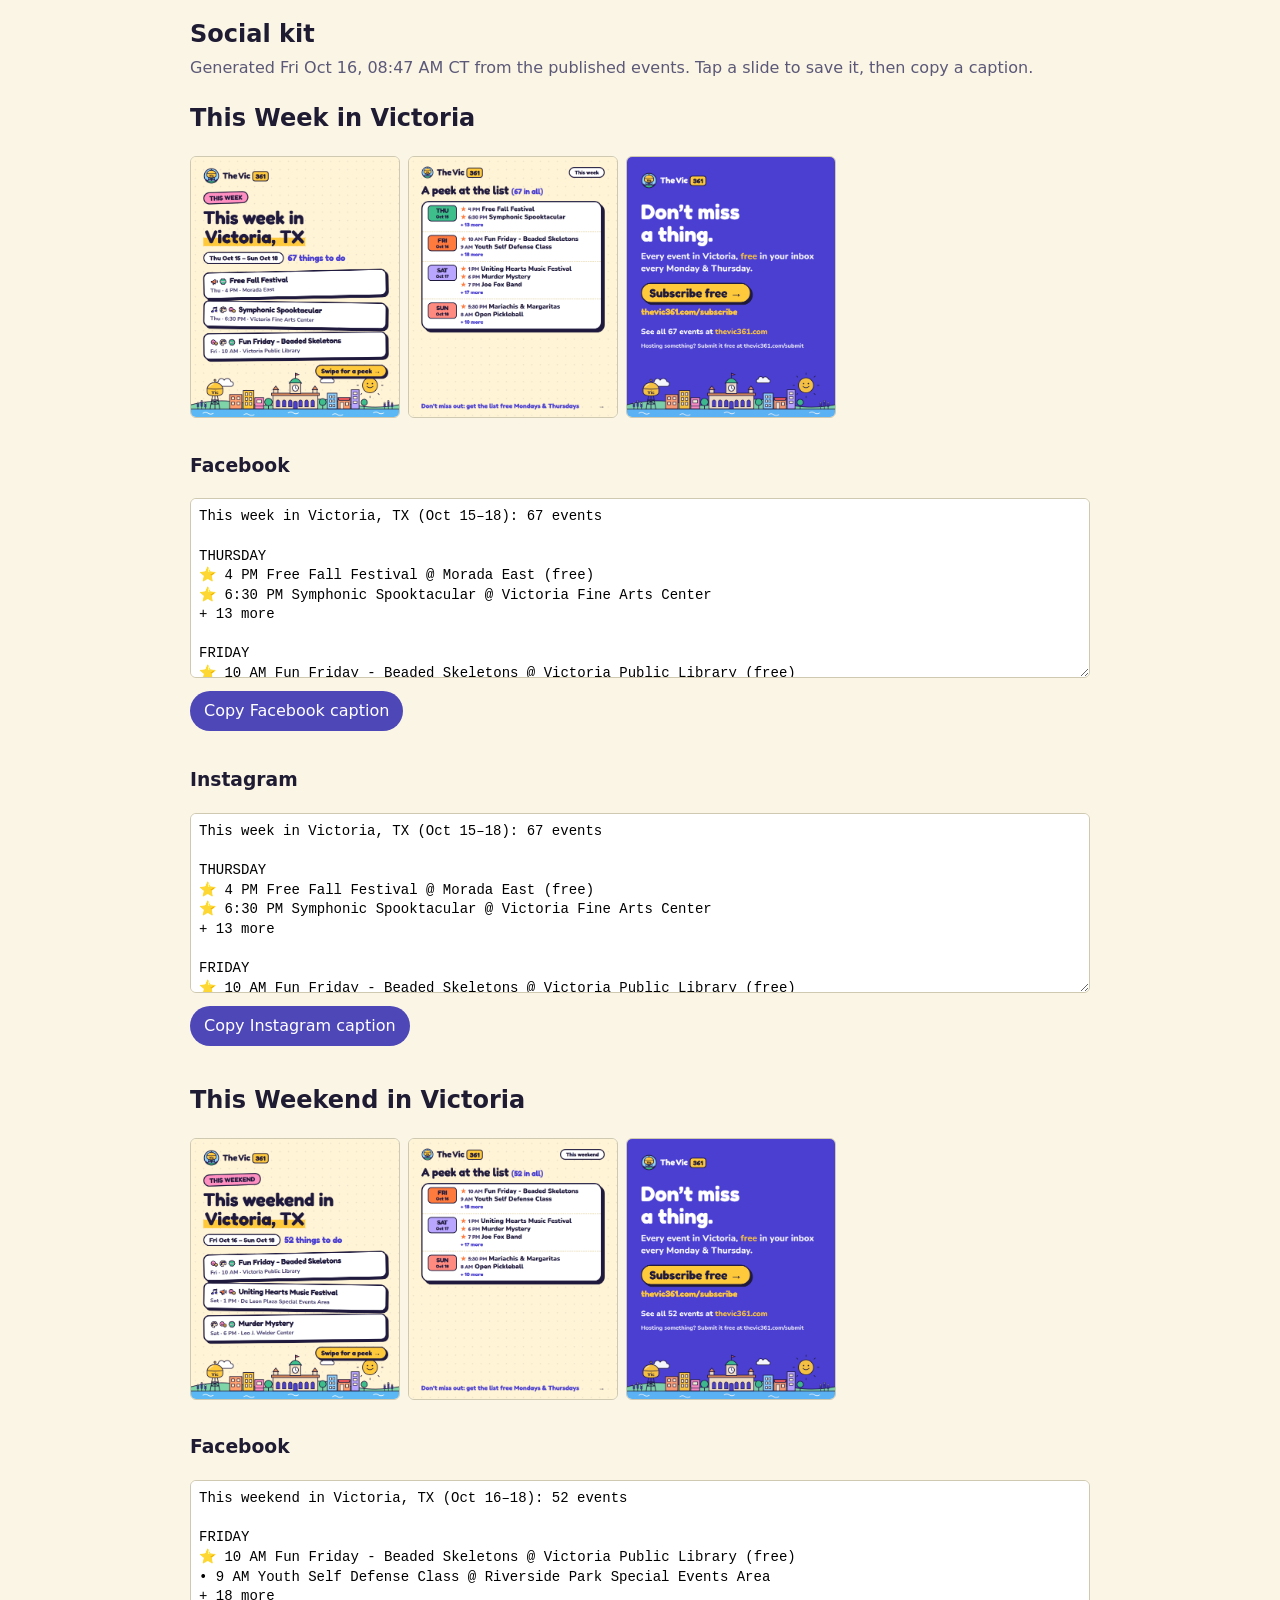
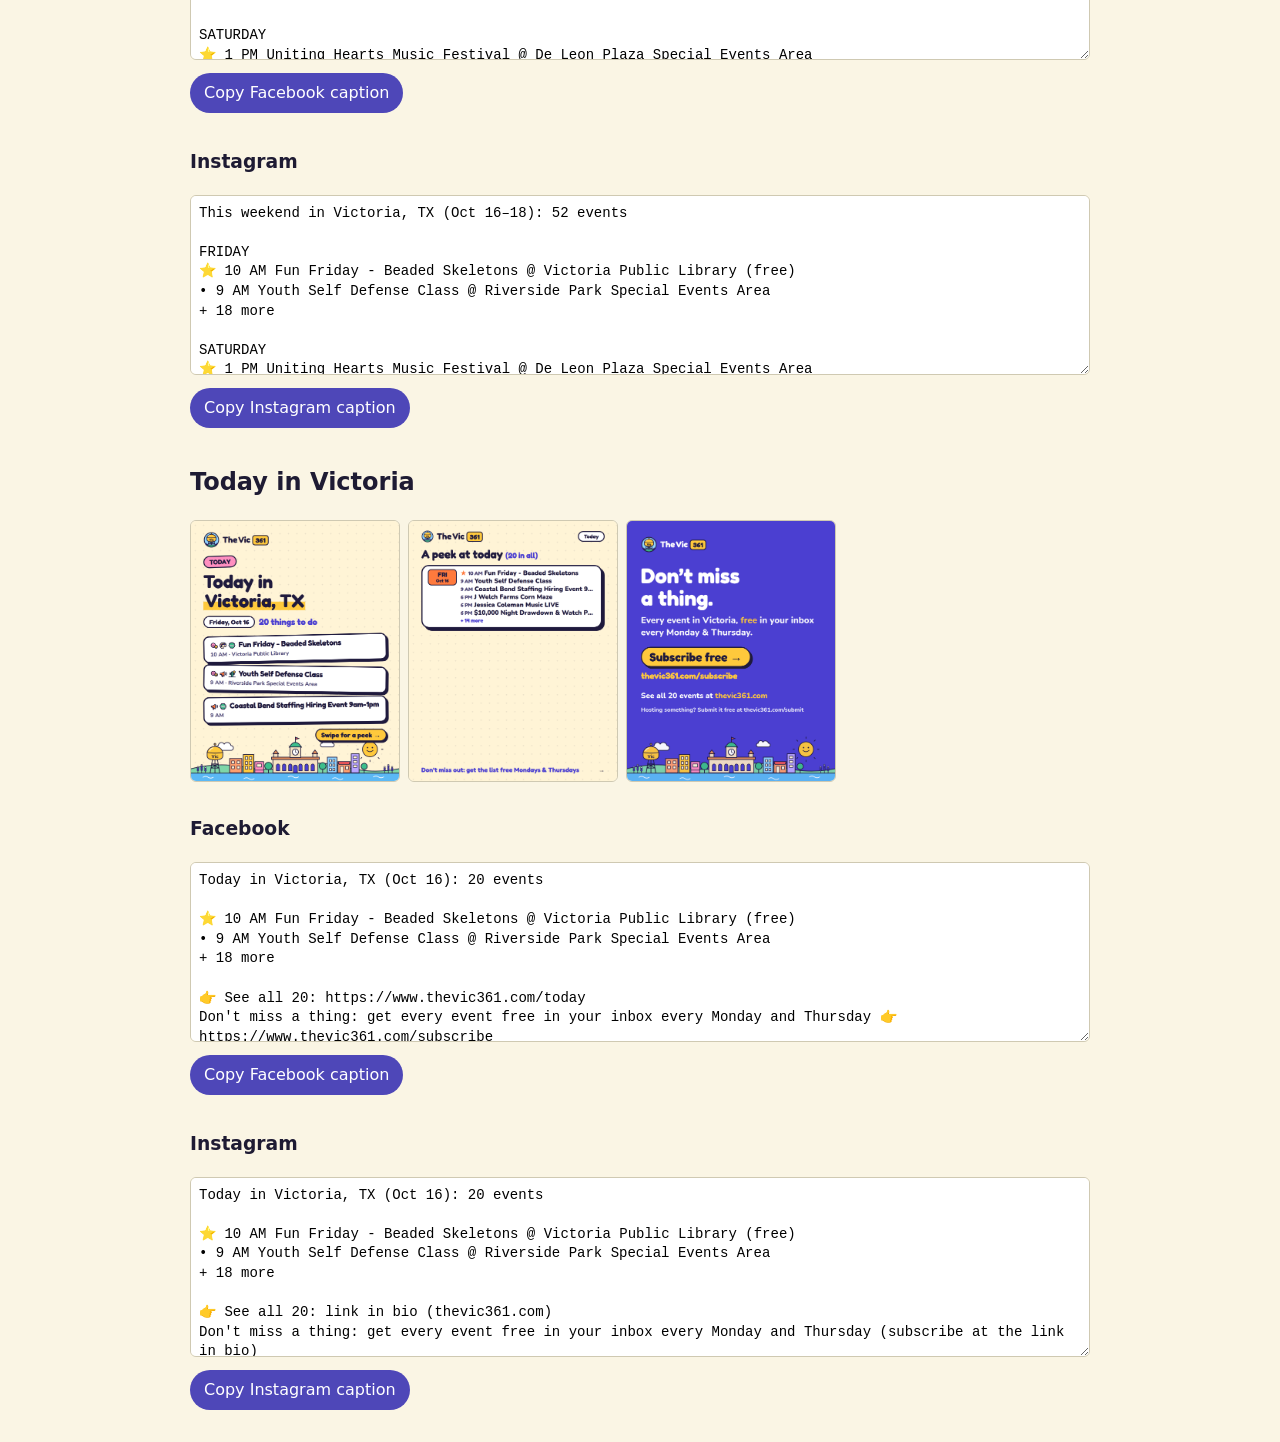
<file: docs/social/latest/index.html>
<!DOCTYPE html>
<html lang="en"><head><meta charset="UTF-8"><meta name="viewport" content="width=device-width, initial-scale=1">
<meta name="robots" content="noindex"><title>Social kit | The Vic 361</title>
<style>
body{font:16px/1.5 system-ui,sans-serif;background:#FAF5E4;color:#1E1B33;margin:0;padding:16px;max-width:900px;margin-inline:auto}
h1{font-size:1.5rem;margin:0 0 4px} .meta{color:#5C5878;margin:0 0 16px}
.slides{display:flex;gap:8px;overflow-x:auto;padding-bottom:8px} .slides img{height:260px;border-radius:6px;border:1px solid #CFC9B2}
textarea{width:100%;min-height:180px;font:14px/1.4 ui-monospace,monospace;box-sizing:border-box;padding:8px;border:1px solid #CFC9B2;border-radius:6px}
button{font:inherit;margin:6px 0 16px;padding:8px 14px;border-radius:999px;border:0;background:#4E47B8;color:#fff}
</style></head><body>
<h1>Social kit</h1><p class="meta">Generated Fri Oct 16, 08:47 AM CT from the published events. Tap a slide to save it, then copy a caption.</p>
<section><h2>This Week in Victoria</h2><div class="slides"><a href="week-1.png" download><img src="week-1.png" alt="week slide 1" loading="lazy"></a><a href="week-2.png" download><img src="week-2.png" alt="week slide 2" loading="lazy"></a><a href="week-3.png" download><img src="week-3.png" alt="week slide 3" loading="lazy"></a></div><h3>Facebook</h3><textarea id="week-facebook" readonly>This week in Victoria, TX (Oct 15–18): 67 events

THURSDAY
⭐ 4 PM Free Fall Festival @ Morada East (free)
⭐ 6:30 PM Symphonic Spooktacular @ Victoria Fine Arts Center
+ 13 more

FRIDAY
⭐ 10 AM Fun Friday - Beaded Skeletons @ Victoria Public Library (free)
• 9 AM Youth Self Defense Class @ Riverside Park Special Events Area
+ 18 more

SATURDAY
⭐ 1 PM Uniting Hearts Music Festival @ De Leon Plaza Special Events Area
⭐ 6 PM Murder Mystery @ Leo J. Welder Center (free)
⭐ 7 PM Joe Fox Band @ Weber Brewing
+ 17 more

SUNDAY
⭐ 5:30 PM Mariachis &amp; Margaritas @ Club Westerner
• 8 AM Open Pickleball @ Victoria Recreation Center
+ 10 more

👉 See all 67: https://www.thevic361.com/
Don&#x27;t miss a thing: get every event free in your inbox every Monday and Thursday 👉 https://www.thevic361.com/subscribe

#VictoriaTX #ThingsToDoVictoria #VictoriaTexas #361 #TheVic361
</textarea><button type="button" data-copy="week-facebook">Copy Facebook caption</button><h3>Instagram</h3><textarea id="week-instagram" readonly>This week in Victoria, TX (Oct 15–18): 67 events

THURSDAY
⭐ 4 PM Free Fall Festival @ Morada East (free)
⭐ 6:30 PM Symphonic Spooktacular @ Victoria Fine Arts Center
+ 13 more

FRIDAY
⭐ 10 AM Fun Friday - Beaded Skeletons @ Victoria Public Library (free)
• 9 AM Youth Self Defense Class @ Riverside Park Special Events Area
+ 18 more

SATURDAY
⭐ 1 PM Uniting Hearts Music Festival @ De Leon Plaza Special Events Area
⭐ 6 PM Murder Mystery @ Leo J. Welder Center (free)
⭐ 7 PM Joe Fox Band @ Weber Brewing
+ 17 more

SUNDAY
⭐ 5:30 PM Mariachis &amp; Margaritas @ Club Westerner
• 8 AM Open Pickleball @ Victoria Recreation Center
+ 10 more

👉 See all 67: link in bio (thevic361.com)
Don&#x27;t miss a thing: get every event free in your inbox every Monday and Thursday (subscribe at the link in bio)

@crossroadsart @evanspizzeria @mdrinkery @5dtavern_victoria @jwelchfarms @thenavemuseum @aerocrafters @weberbrewing @victoriafarmersmarket @victoriapumphouse @theatrevictoria

#VictoriaTX #ThingsToDoVictoria #VictoriaTexas #361 #TheVic361
</textarea><button type="button" data-copy="week-instagram">Copy Instagram caption</button></section><section><h2>This Weekend in Victoria</h2><div class="slides"><a href="weekend-1.png" download><img src="weekend-1.png" alt="weekend slide 1" loading="lazy"></a><a href="weekend-2.png" download><img src="weekend-2.png" alt="weekend slide 2" loading="lazy"></a><a href="weekend-3.png" download><img src="weekend-3.png" alt="weekend slide 3" loading="lazy"></a></div><h3>Facebook</h3><textarea id="weekend-facebook" readonly>This weekend in Victoria, TX (Oct 16–18): 52 events

FRIDAY
⭐ 10 AM Fun Friday - Beaded Skeletons @ Victoria Public Library (free)
• 9 AM Youth Self Defense Class @ Riverside Park Special Events Area
+ 18 more

SATURDAY
⭐ 1 PM Uniting Hearts Music Festival @ De Leon Plaza Special Events Area
⭐ 6 PM Murder Mystery @ Leo J. Welder Center (free)
⭐ 7 PM Joe Fox Band @ Weber Brewing
+ 17 more

SUNDAY
⭐ 5:30 PM Mariachis &amp; Margaritas @ Club Westerner
• 8 AM Open Pickleball @ Victoria Recreation Center
+ 10 more

👉 See all 52: https://www.thevic361.com/this-weekend
Don&#x27;t miss a thing: get every event free in your inbox every Monday and Thursday 👉 https://www.thevic361.com/subscribe

#VictoriaTX #ThingsToDoVictoria #VictoriaTexas #361 #TheVic361
</textarea><button type="button" data-copy="weekend-facebook">Copy Facebook caption</button><h3>Instagram</h3><textarea id="weekend-instagram" readonly>This weekend in Victoria, TX (Oct 16–18): 52 events

FRIDAY
⭐ 10 AM Fun Friday - Beaded Skeletons @ Victoria Public Library (free)
• 9 AM Youth Self Defense Class @ Riverside Park Special Events Area
+ 18 more

SATURDAY
⭐ 1 PM Uniting Hearts Music Festival @ De Leon Plaza Special Events Area
⭐ 6 PM Murder Mystery @ Leo J. Welder Center (free)
⭐ 7 PM Joe Fox Band @ Weber Brewing
+ 17 more

SUNDAY
⭐ 5:30 PM Mariachis &amp; Margaritas @ Club Westerner
• 8 AM Open Pickleball @ Victoria Recreation Center
+ 10 more

👉 See all 52: link in bio (thevic361.com)
Don&#x27;t miss a thing: get every event free in your inbox every Monday and Thursday (subscribe at the link in bio)

@jwelchfarms @evanspizzeria @thenavemuseum @aerocrafters @crossroadsart @weberbrewing @victoriafarmersmarket @victoriapumphouse @theatrevictoria @mdrinkery

#VictoriaTX #ThingsToDoVictoria #VictoriaTexas #361 #TheVic361
</textarea><button type="button" data-copy="weekend-instagram">Copy Instagram caption</button></section><section><h2>Today in Victoria</h2><div class="slides"><a href="today-1.png" download><img src="today-1.png" alt="today slide 1" loading="lazy"></a><a href="today-2.png" download><img src="today-2.png" alt="today slide 2" loading="lazy"></a><a href="today-3.png" download><img src="today-3.png" alt="today slide 3" loading="lazy"></a></div><h3>Facebook</h3><textarea id="today-facebook" readonly>Today in Victoria, TX (Oct 16): 20 events

⭐ 10 AM Fun Friday - Beaded Skeletons @ Victoria Public Library (free)
• 9 AM Youth Self Defense Class @ Riverside Park Special Events Area
+ 18 more

👉 See all 20: https://www.thevic361.com/today
Don&#x27;t miss a thing: get every event free in your inbox every Monday and Thursday 👉 https://www.thevic361.com/subscribe

#VictoriaTX #ThingsToDoVictoria #VictoriaTexas #361 #TheVic361
</textarea><button type="button" data-copy="today-facebook">Copy Facebook caption</button><h3>Instagram</h3><textarea id="today-instagram" readonly>Today in Victoria, TX (Oct 16): 20 events

⭐ 10 AM Fun Friday - Beaded Skeletons @ Victoria Public Library (free)
• 9 AM Youth Self Defense Class @ Riverside Park Special Events Area
+ 18 more

👉 See all 20: link in bio (thevic361.com)
Don&#x27;t miss a thing: get every event free in your inbox every Monday and Thursday (subscribe at the link in bio)

@jwelchfarms @evanspizzeria @thenavemuseum @aerocrafters @crossroadsart @weberbrewing

#VictoriaTX #ThingsToDoVictoria #VictoriaTexas #361 #TheVic361
</textarea><button type="button" data-copy="today-instagram">Copy Instagram caption</button></section>
<script>
document.addEventListener('click',function(e){var b=e.target.closest('[data-copy]');if(!b)return;
var t=document.getElementById(b.getAttribute('data-copy'));t.select();
(navigator.clipboard?navigator.clipboard.writeText(t.value):Promise.reject()).then(function(){b.textContent='Copied';},function(){document.execCommand('copy');b.textContent='Copied';});});
</script></body></html>
</file>
